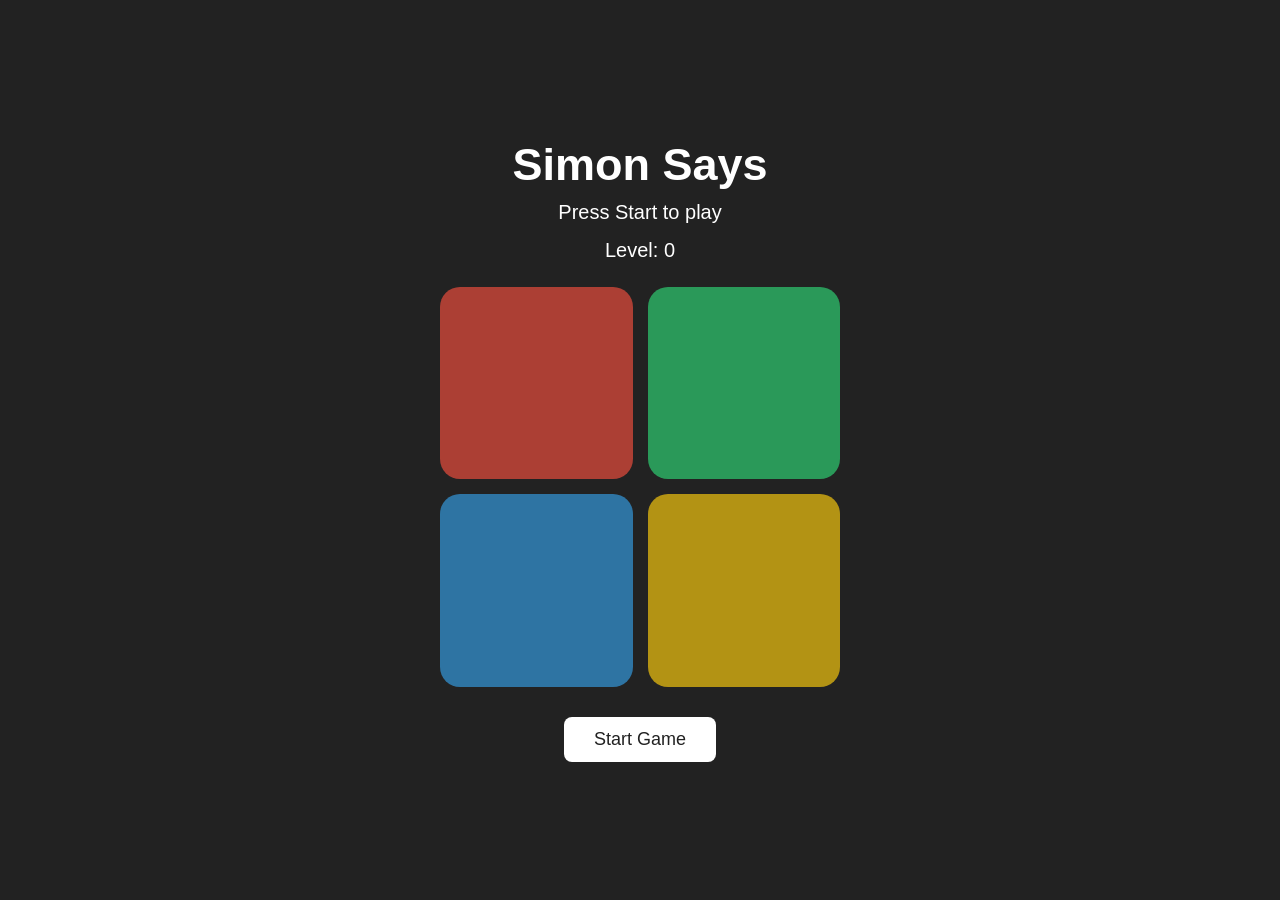
<file: index.html>
<!DOCTYPE html>
<html lang="en">
<head>
    <meta charset="UTF-8">
    <meta name="viewport" content="width=device-width, initial-scale=1.0">

    <title>Simon Says Game</title>

    <link rel="stylesheet" href="style.css">
</head>

<body>

    <div class="game-container">

        <h1>Simon Says</h1>

        <p id="message">Press Start to play</p>

        <div class="score">
            Level: <span id="level">0</span>
        </div>

        <div class="game-board">

            <button class="color red" id="red"></button>

            <button class="color green" id="green"></button>

            <button class="color blue" id="blue"></button>

            <button class="color yellow" id="yellow"></button>

        </div>

        <button id="start-btn">Start Game</button>

    </div>

    <script src="script.js"></script>

</body>
</html>
</file>
<file: style.css>
* {
    margin: 0;
    padding: 0;
    box-sizing: border-box;
}

body {
    min-height: 100vh;

    display: flex;
    justify-content: center;
    align-items: center;

    font-family: Arial, sans-serif;

    background-color: #222;
    color: white;
}

.game-container {
    text-align: center;
}

h1 {
    font-size: 45px;
    margin-bottom: 10px;
}

#message {
    font-size: 20px;
    margin-bottom: 15px;
}

.score {
    font-size: 20px;
    margin-bottom: 25px;
}

/* Game board */

.game-board {
    width: 400px;
    height: 400px;

    display: grid;
    grid-template-columns: 1fr 1fr;
    gap: 15px;

    margin: auto;
}

/* Buttons */

.color {
    border: none;

    cursor: pointer;

    border-radius: 20px;

    transition: 0.15s;

    opacity: 0.7;
}

.color:hover {
    opacity: 0.9;
}

/* Colors */

.red {
    background-color: #e74c3c;
}

.green {
    background-color: #2ecc71;
}

.blue {
    background-color: #3498db;
}

.yellow {
    background-color: #f1c40f;
}

/* Flash effect */

.color.active {
    opacity: 1;

    transform: scale(0.95);

    box-shadow: 0 0 30px white;
}

/* Start button */

#start-btn {
    margin-top: 30px;

    padding: 12px 30px;

    font-size: 18px;

    border: none;
    border-radius: 8px;

    cursor: pointer;

    background-color: white;
    color: #222;
}

#start-btn:hover {
    background-color: #ddd;
}

/* Game over */

body.game-over {
    background-color: #8b0000;
}


/* Mobile */

@media (max-width: 500px) {

    .game-board {
        width: 90vw;
        height: 90vw;
    }

    h1 {
        font-size: 35px;
    }

}
</file>
<file: SSgame.css>
* {
    margin: 0;
    padding: 0;
    box-sizing: border-box;
}

body {
    min-height: 100vh;

    display: flex;
    justify-content: center;
    align-items: center;

    font-family: Arial, sans-serif;

    background-color: #222;
    color: white;
}

.game-container {
    text-align: center;
}

h1 {
    font-size: 45px;
    margin-bottom: 10px;
}

#message {
    font-size: 20px;
    margin-bottom: 15px;
}

.score {
    font-size: 20px;
    margin-bottom: 25px;
}

/* Game board */

.game-board {
    width: 400px;
    height: 400px;

    display: grid;
    grid-template-columns: 1fr 1fr;
    gap: 15px;

    margin: auto;
}

/* Buttons */

.color {
    border: none;

    cursor: pointer;

    border-radius: 20px;

    transition: 0.15s;

    opacity: 0.7;
}

.color:hover {
    opacity: 0.9;
}

/* Colors */

.red {
    background-color: #e74c3c;
}

.green {
    background-color: #2ecc71;
}

.blue {
    background-color: #3498db;
}

.yellow {
    background-color: #f1c40f;
}

/* Flash effect */

.color.active {
    opacity: 1;

    transform: scale(0.95);

    box-shadow: 0 0 30px white;
}

/* Start button */

#start-btn {
    margin-top: 30px;

    padding: 12px 30px;

    font-size: 18px;

    border: none;
    border-radius: 8px;

    cursor: pointer;

    background-color: white;
    color: #222;
}

#start-btn:hover {
    background-color: #ddd;
}

/* Game over */

body.game-over {
    background-color: #8b0000;
}


/* Mobile */

@media (max-width: 500px) {

    .game-board {
        width: 90vw;
        height: 90vw;
    }

    h1 {
        font-size: 35px;
    }

}
</file>
